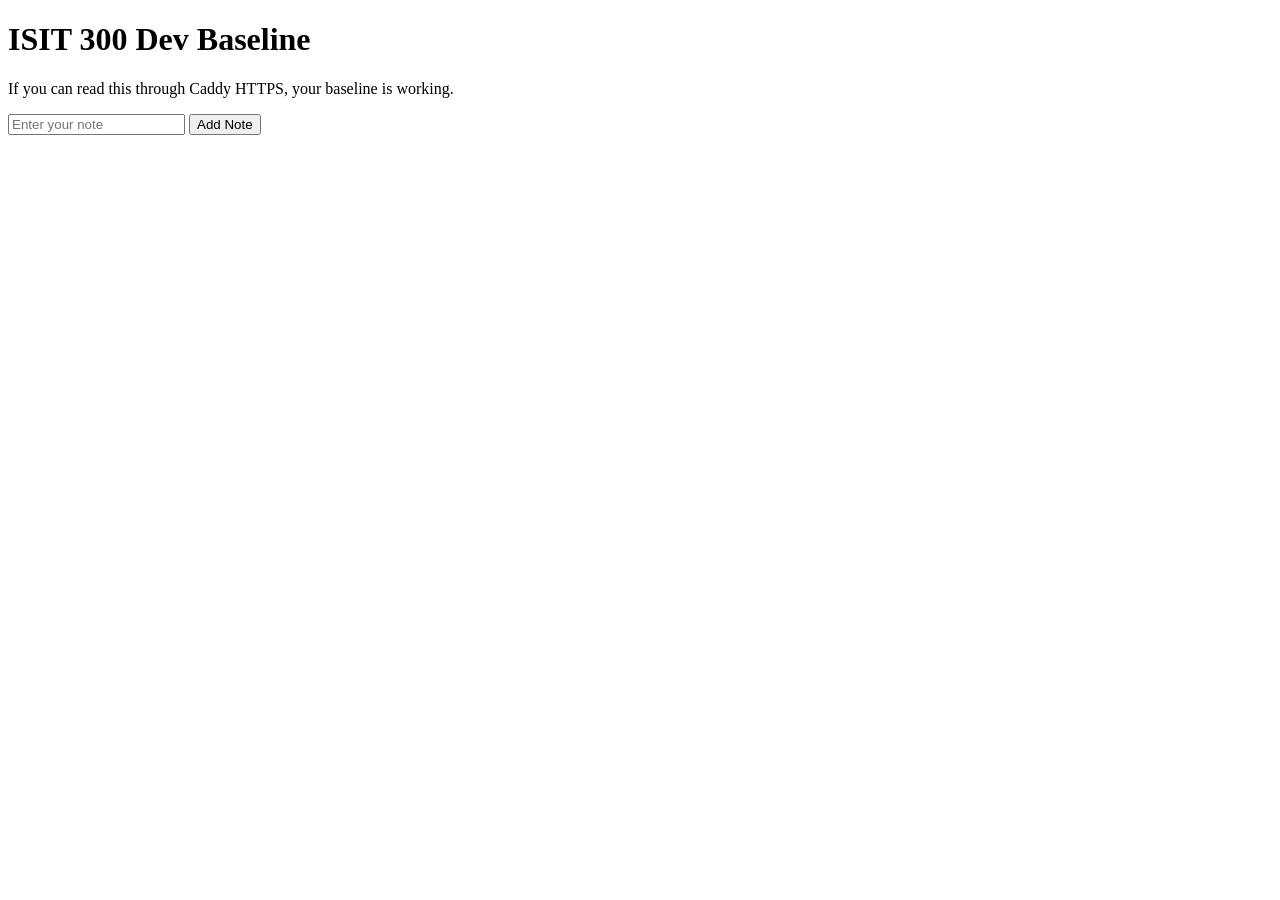
<file: public/index.html>
<!doctype html>
<html lang="en">
<head>
  <meta charset="utf-8">
  <meta name="viewport" content="width=device-width, initial-scale=1">
  <title>ISIT 300 Baseline</title>
</head>
<body>
  <h1>ISIT 300 Dev Baseline</h1>
  <p>If you can read this through Caddy HTTPS, your baseline is working.</p>

  <form action="https://week8.test/api/v1/notes" method="post">
    <input type="text" name="body" placeholder="Enter your note">
    <button type="submit">Add Note</button>
  </form>
</body>
</html>
</file>
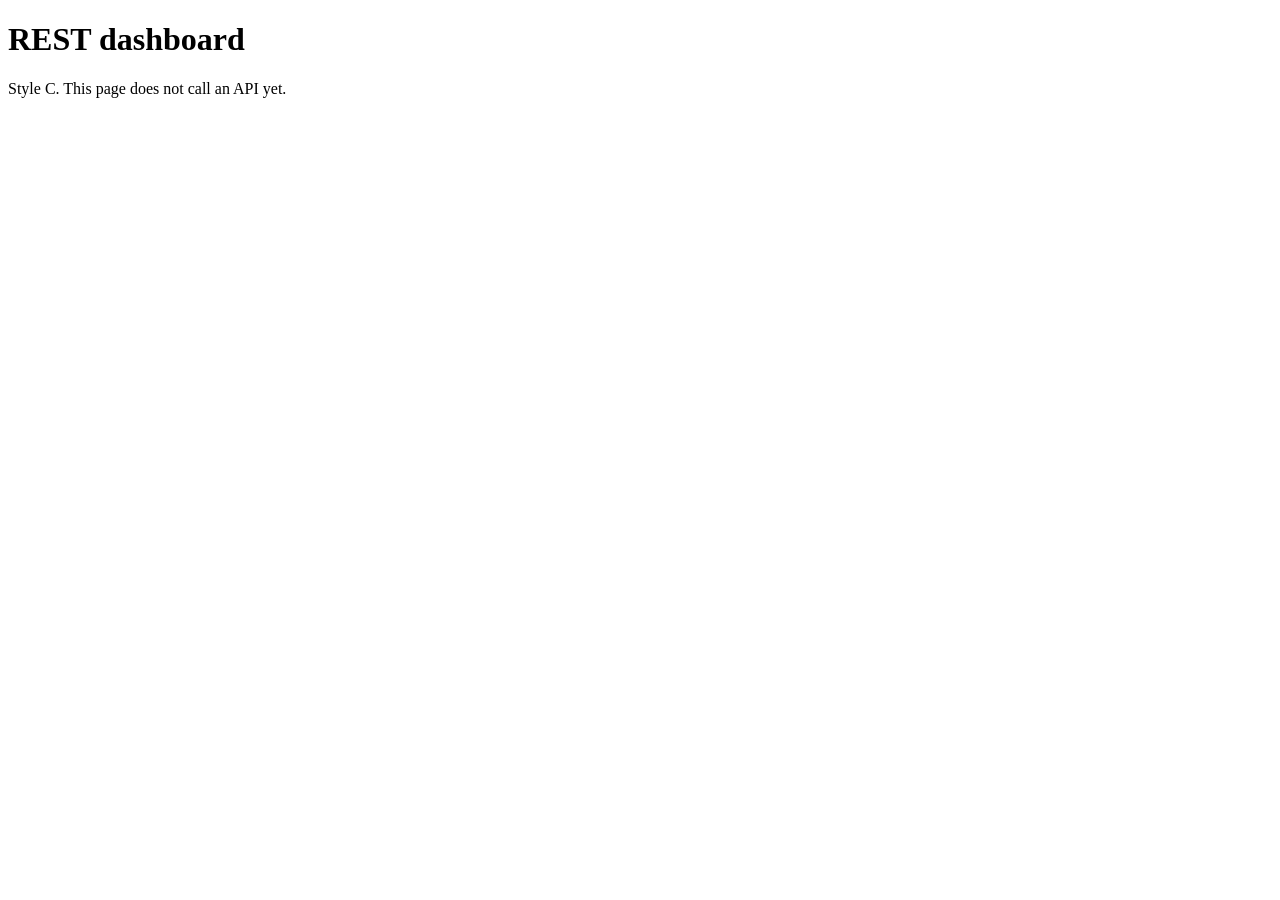
<file: public/dashboard/index.html>
<!doctype html>
<html lang="en">
<head>
  <meta charset="utf-8">
  <title>REST dashboard</title>
</head>
<body>
  <h1>REST dashboard</h1>
  <p>Style C. This page does not call an API yet.</p>
  <!-- TODO(student): pick a public API that does not need a secret. -->
  <!-- TODO(student): fetch it, render one useful view, and show loading and error states. -->
  <script>
    // TODO(student): write the fetch here.
  </script>
</body>
</html>
</file>
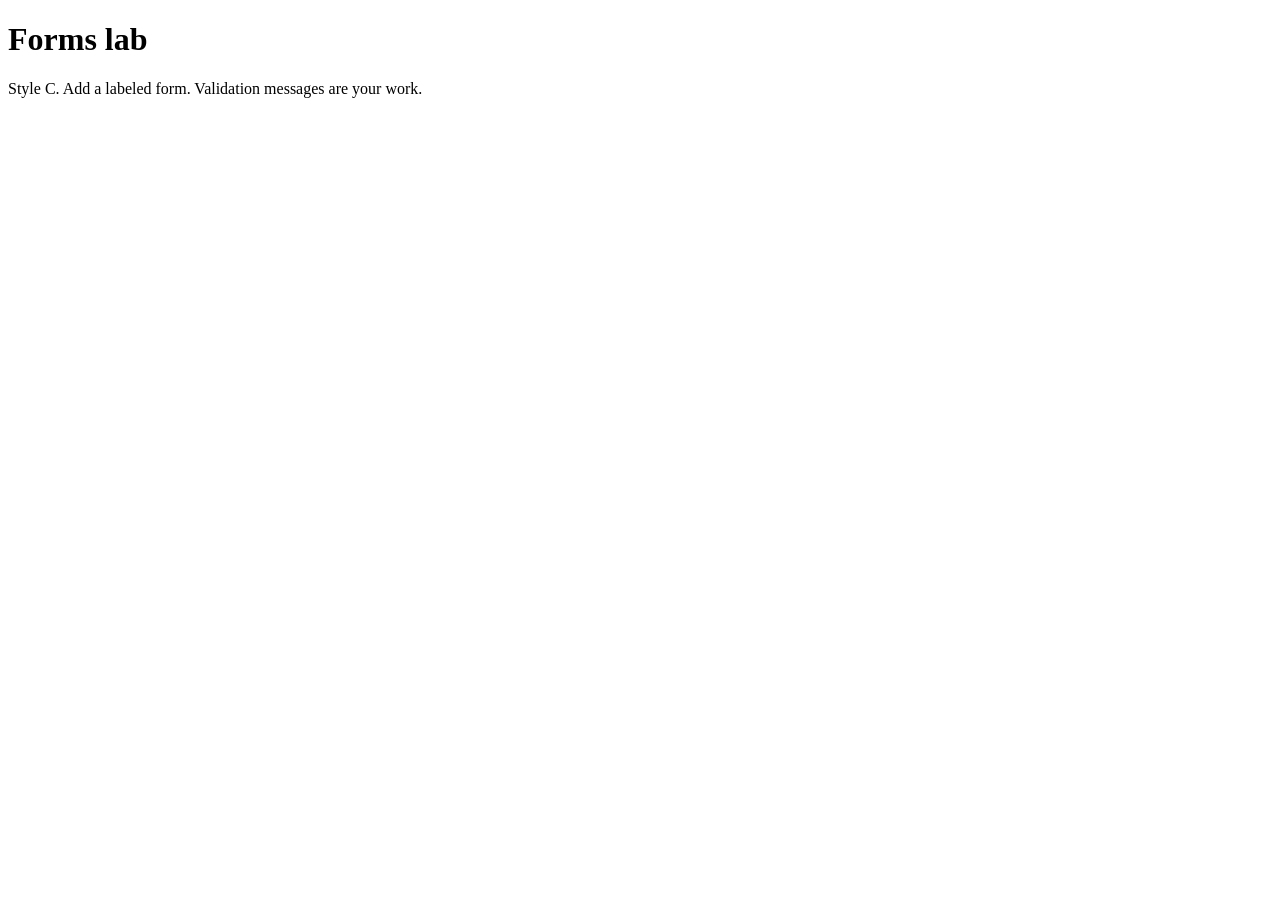
<file: public/forms/index.html>
<!doctype html>
<html lang="en">
<head>
  <meta charset="utf-8">
  <title>Forms lab</title>
</head>
<body>
  <h1>Forms lab</h1>
  <p>Style C. Add a labeled form. Validation messages are your work.</p>
  <!-- TODO(student): form, labels, inputs, and a submit button. -->
  <!-- TODO(student): prevent a blank submit and show an error message. -->
</body>
</html>
</file>
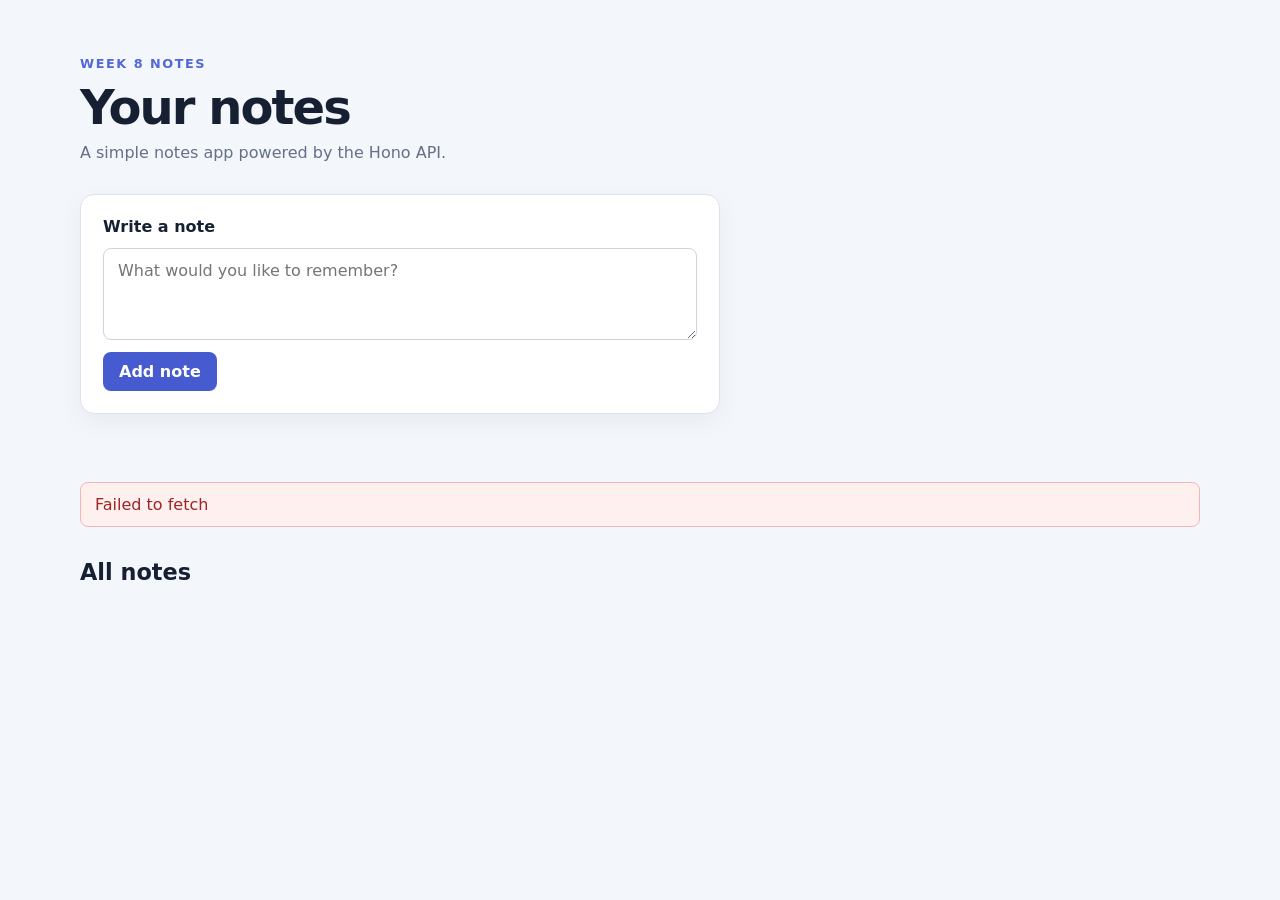
<file: week-8-Chat/frontend/index.html>
<!doctype html>
<html lang="en">
<head>
  <meta charset="utf-8">
  <meta name="viewport" content="width=device-width, initial-scale=1">
  <title>Week 8 Notes</title>
  <link rel="stylesheet" href="styles.css">
  <script src="app.js" defer></script>
</head>
<body>
  <main class="page">
    <header class="page-header">
      <p class="eyebrow">Week 8 Notes</p>
      <h1>Your notes</h1>
      <p class="intro">A simple notes app powered by the Hono API.</p>
    </header>

    <!-- The browser submits only the note body to the Hono API. -->
    <form id="note-form" class="note-form">
      <label for="note-body">Write a note</label>
      <textarea id="note-body" name="body" rows="3" placeholder="What would you like to remember?" required></textarea>
      <button type="submit">Add note</button>
    </form>

    <!-- Loading, result count, empty state, and request errors are updated by app.js. -->
    <p id="status" class="status" role="status" aria-live="polite">Loading notes…</p>
    <p id="error" class="error" role="alert" hidden></p>

    <section aria-labelledby="notes-heading">
      <div class="section-heading">
        <h2 id="notes-heading">All notes</h2>
      </div>
      <p id="empty-state" class="empty-state" hidden>No notes yet. Add one above to get started.</p>
      <!-- Note cards fetched from the API are inserted here. -->
      <div id="notes-list" class="notes-grid"></div>
    </section>
  </main>
</body>
</html>
</file>
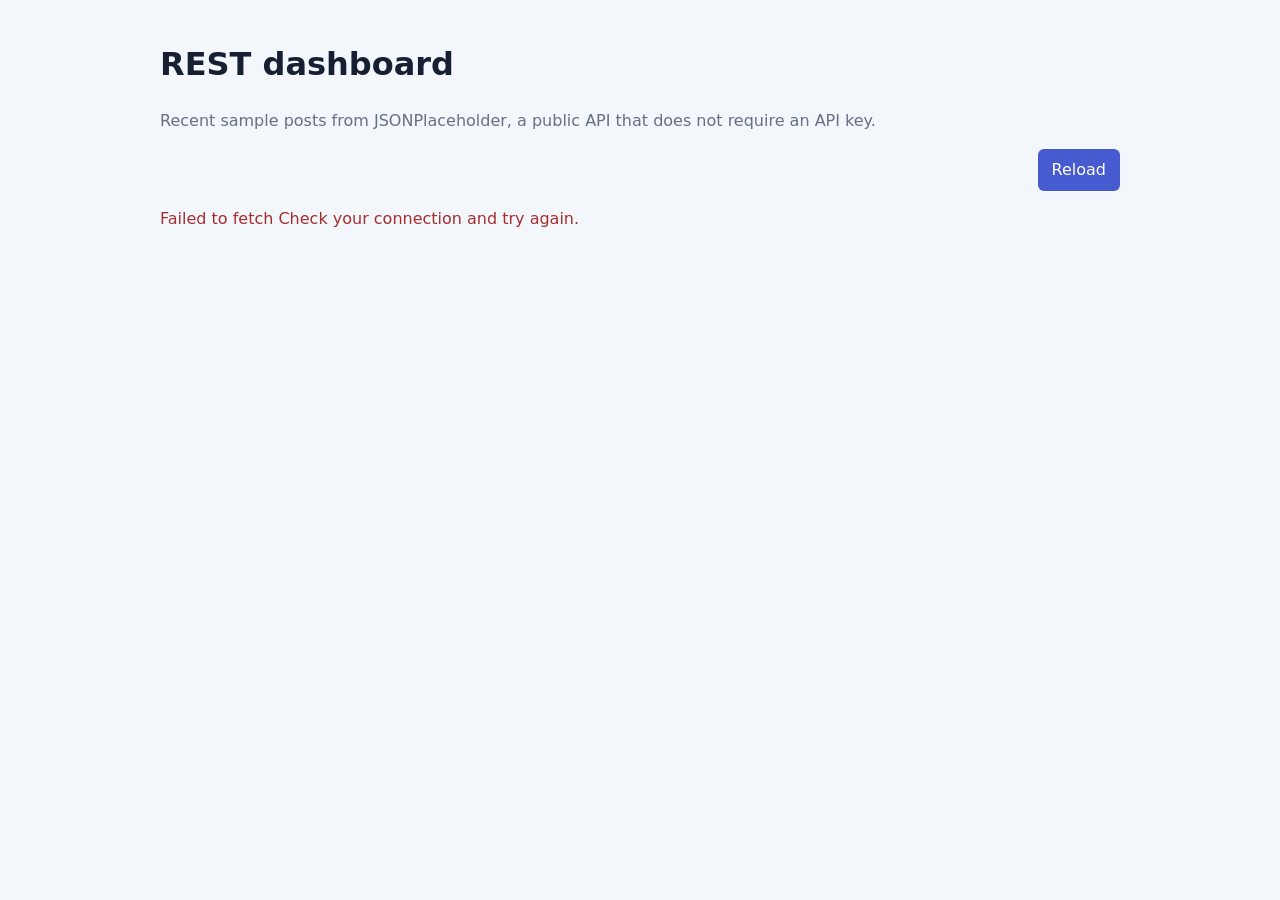
<file: week-8-Chat/public/dashboard/index.html>
<!doctype html>
<html lang="en">
<head>
  <meta charset="utf-8">
  <meta name="viewport" content="width=device-width, initial-scale=1">
  <title>REST dashboard</title>
  <style>
    body { max-width: 960px; margin: 40px auto; padding: 0 20px; font: 16px/1.5 system-ui, sans-serif; color: #172033; background: #f3f6fb; }
    .toolbar { display: flex; align-items: center; justify-content: space-between; gap: 16px; }
    button { padding: 9px 14px; border: 0; border-radius: 6px; background: #465bd0; color: white; font: inherit; cursor: pointer; }
    #posts { display: grid; grid-template-columns: repeat(auto-fit, minmax(240px, 1fr)); gap: 16px; }
    article { padding: 18px; border: 1px solid #dce3ee; border-radius: 10px; background: white; }
    article h2 { margin-top: 0; font-size: 1.15rem; text-transform: capitalize; }
    .muted { color: #667085; }
    .error { color: #a52e2e; }
  </style>
</head>
<body>
  <h1>REST dashboard</h1>
  <p class="muted">Recent sample posts from JSONPlaceholder, a public API that does not require an API key.</p>
  <div class="toolbar">
    <p id="status" class="muted" role="status" aria-live="polite">Loading posts…</p>
    <button id="reload" type="button">Reload</button>
  </div>
  <p id="error" class="error" role="alert" hidden></p>
  <section id="posts" aria-label="Recent posts"></section>

  <script>
    const postsElement = document.querySelector('#posts')
    const statusElement = document.querySelector('#status')
    const errorElement = document.querySelector('#error')
    const reloadButton = document.querySelector('#reload')
    const postsUrl = 'https://jsonplaceholder.typicode.com/posts?_limit=8'

    async function loadPosts() {
      statusElement.textContent = 'Loading posts…'
      errorElement.hidden = true
      postsElement.replaceChildren()
      reloadButton.disabled = true

      try {
        const response = await fetch(postsUrl)
        if (!response.ok) {
          throw new Error(`The API request failed (${response.status}).`)
        }

        const posts = await response.json()
        if (!Array.isArray(posts)) {
          throw new Error('The API response was not in the expected format.')
        }

        const cards = posts.map((post) => {
          const article = document.createElement('article')
          const title = document.createElement('h2')
          title.textContent = post.title
          const body = document.createElement('p')
          body.textContent = post.body
          const author = document.createElement('p')
          author.className = 'muted'
          author.textContent = `Sample user ${post.userId}`
          article.append(title, body, author)
          return article
        })

        postsElement.replaceChildren(...cards)
        statusElement.textContent = `${posts.length} sample ${posts.length === 1 ? 'post' : 'posts'}`
      } catch (requestError) {
        statusElement.textContent = ''
        errorElement.textContent = requestError instanceof Error
          ? `${requestError.message} Check your connection and try again.`
          : 'Could not load posts. Check your connection and try again.'
        errorElement.hidden = false
      } finally {
        reloadButton.disabled = false
      }
    }

    reloadButton.addEventListener('click', loadPosts)
    loadPosts()
  </script>
</body>
</html>
</file>
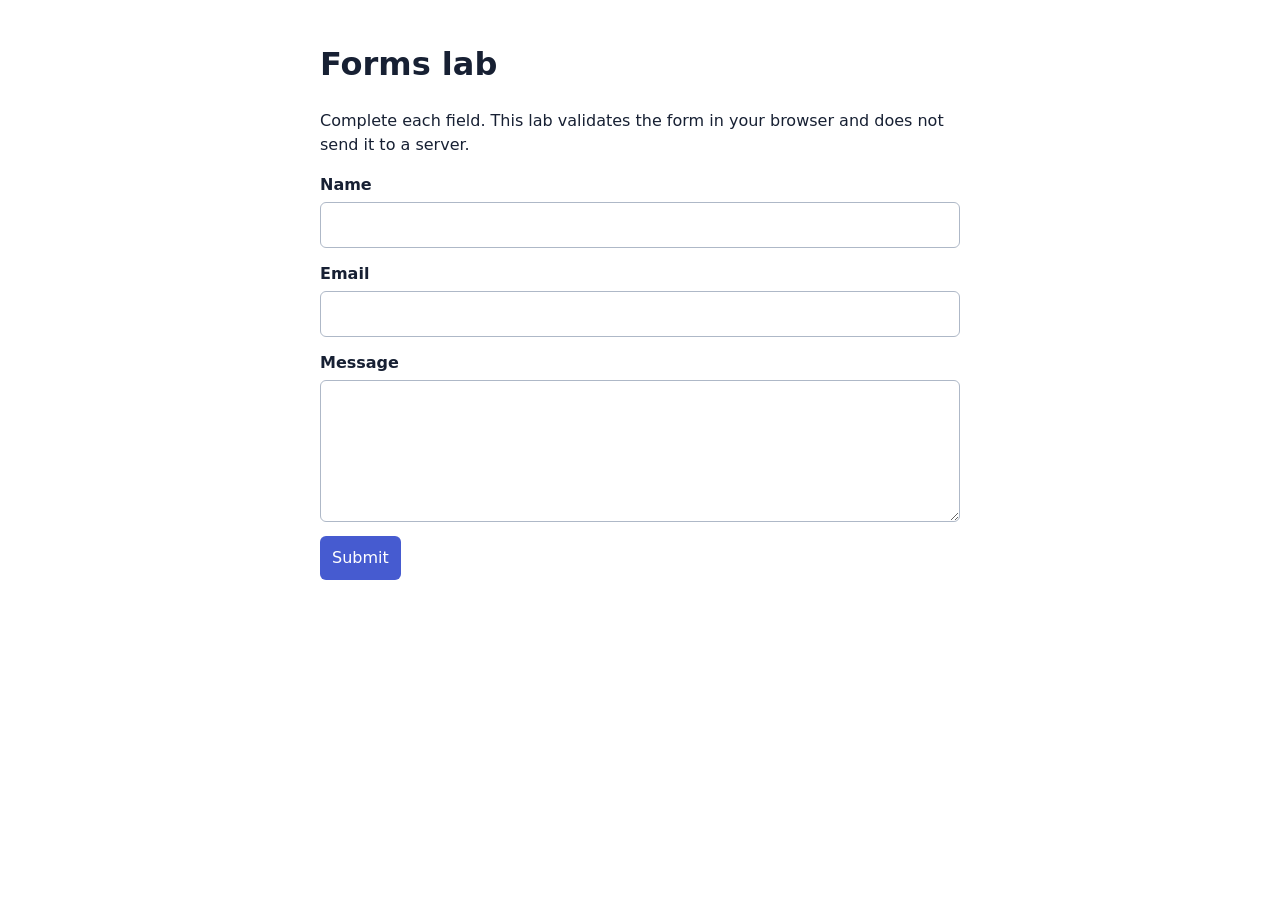
<file: week-8-Chat/public/forms/index.html>
<!doctype html>
<html lang="en">
<head>
  <meta charset="utf-8">
  <meta name="viewport" content="width=device-width, initial-scale=1">
  <title>Forms lab</title>
  <style>
    body { max-width: 640px; margin: 40px auto; padding: 0 20px; font: 16px/1.5 system-ui, sans-serif; color: #172033; }
    form { display: grid; gap: 14px; }
    label { display: grid; gap: 5px; font-weight: 600; }
    input, textarea, button { padding: 10px 12px; font: inherit; }
    input, textarea { border: 1px solid #aeb8c7; border-radius: 6px; }
    button { width: fit-content; border: 0; border-radius: 6px; background: #465bd0; color: white; cursor: pointer; }
    #error { color: #a52e2e; }
    #status { color: #276749; }
  </style>
</head>
<body>
  <h1>Forms lab</h1>
  <p>Complete each field. This lab validates the form in your browser and does not send it to a server.</p>

  <form id="contact-form" novalidate>
    <label for="name">Name
      <input id="name" name="name" type="text" autocomplete="name" required>
    </label>
    <label for="email">Email
      <input id="email" name="email" type="email" autocomplete="email" required>
    </label>
    <label for="message">Message
      <textarea id="message" name="message" rows="5" required></textarea>
    </label>
    <button type="submit">Submit</button>
  </form>

  <p id="error" role="alert" hidden></p>
  <p id="status" role="status" aria-live="polite"></p>

  <script>
    const form = document.querySelector('#contact-form')
    const nameInput = document.querySelector('#name')
    const emailInput = document.querySelector('#email')
    const messageInput = document.querySelector('#message')
    const error = document.querySelector('#error')
    const status = document.querySelector('#status')

    form.addEventListener('submit', (event) => {
      event.preventDefault()
      error.hidden = true
      status.textContent = ''

      if (!nameInput.value.trim() || !emailInput.value.trim() || !messageInput.value.trim()) {
        error.textContent = 'Please complete every field before submitting.'
        error.hidden = false
        form.querySelector(':invalid')?.focus()
        return
      }

      if (!emailInput.validity.valid) {
        error.textContent = 'Please enter a valid email address.'
        error.hidden = false
        emailInput.focus()
        return
      }

      form.reset()
      status.textContent = 'Thanks! The form is complete. This demo did not send your information.'
    })
  </script>
</body>
</html>
</file>
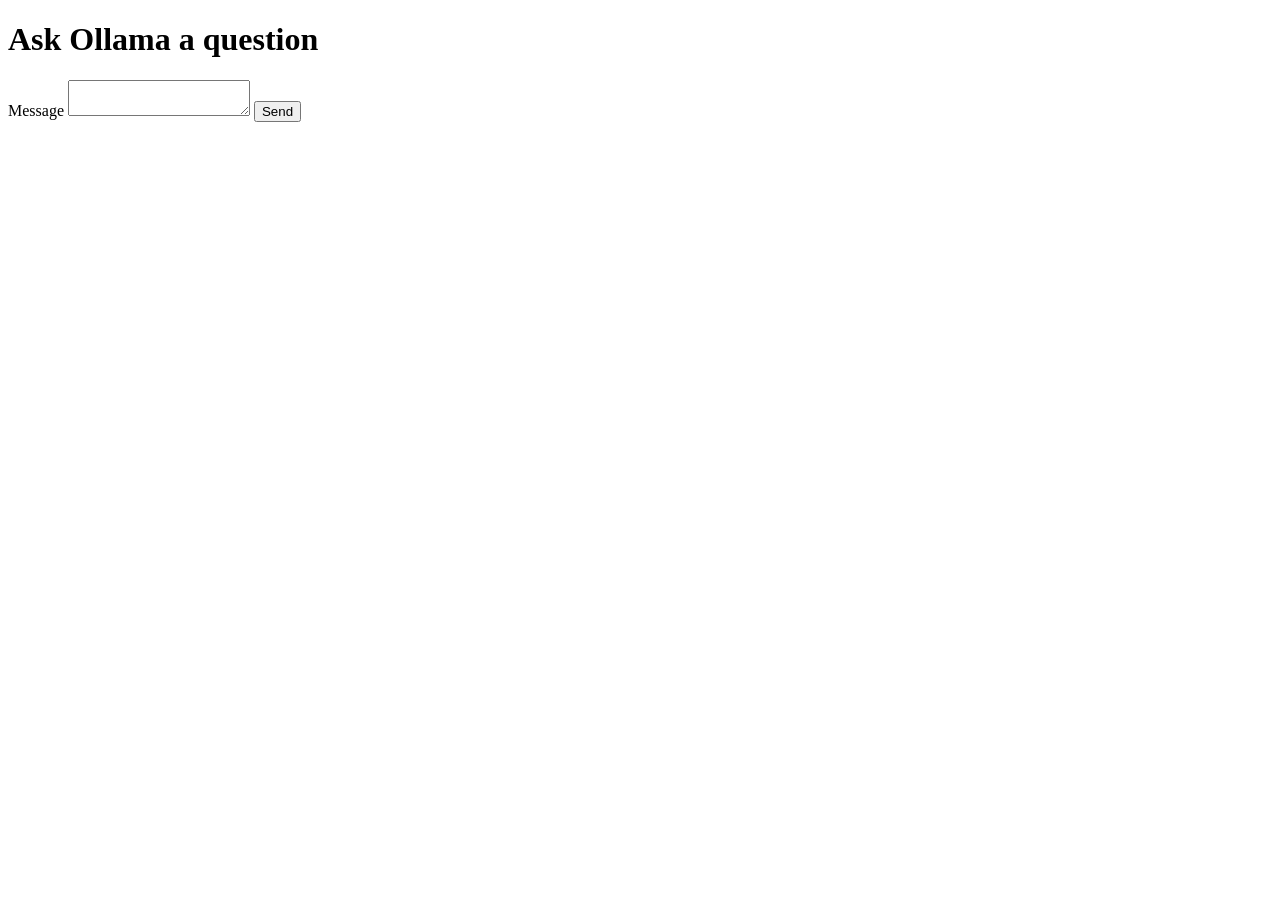
<file: week-8-Chat/frontend/chat.html>
<!DOCTYPE html>
<html lang="en">
    <head>
        <title>Chat</title>
    </head>
    <body>
        <main id="chat-box">
            <h1>Ask Ollama a question</h1>
            <form id="chat-form">
                <label for="user-input">Message</label>
                <textarea id="user-input" name="user-input"></textarea>
                <button type="submit">Send</button>
            </form>
        </main>
    </body>
</html>
</file>
<file: week-8-Chat/frontend/styles.css>
:root { /*All css changes in here were done through the use of the coding agent(Copilot in VScode). A lot of the process was managing it as it quite often wanted to go off and kind of do its own thing based on the prompt.*/
  color-scheme: light;
  font-family: system-ui, -apple-system, BlinkMacSystemFont, "Segoe UI", sans-serif;
  color: #172033;
  background: #f3f6fb;
  font-synthesis: none;
  text-rendering: optimizeLegibility;
}

* {
  box-sizing: border-box;
}

body {
  min-width: 320px;
  margin: 0;
}

button,
textarea {
  font: inherit;
}

.page {
  width: min(1120px, calc(100% - 40px));
  margin: 0 auto;
  padding: 56px 0 72px;
}

.page-header {
  margin-bottom: 32px;
}

.eyebrow {
  margin: 0 0 8px;
  color: #5267d8;
  font-size: 0.8rem;
  font-weight: 700;
  letter-spacing: 0.12em;
  text-transform: uppercase;
}

h1,
h2,
p {
  margin-top: 0;
}

h1 {
  margin-bottom: 8px;
  font-size: clamp(2rem, 5vw, 3rem);
  letter-spacing: -0.04em;
}

.intro {
  margin-bottom: 0;
  color: #667085;
}

.note-form {
  display: grid;
  gap: 12px;
  max-width: 640px;
  margin-bottom: 28px;
  padding: 22px;
  border: 1px solid #dce3ee;
  border-radius: 14px;
  background: #fff;
  box-shadow: 0 8px 24px rgb(23 32 51 / 5%);
}

.note-form label {
  font-weight: 650;
}

.note-form textarea {
  width: 100%;
  min-height: 92px;
  resize: vertical;
  padding: 12px 14px;
  border: 1px solid #cbd4e1;
  border-radius: 8px;
  color: inherit;
}

.note-form textarea:focus {
  border-color: #5267d8;
  outline: 3px solid rgb(82 103 216 / 16%);
}

.note-form button,
.delete-button {
  width: fit-content;
  border: 0;
  border-radius: 8px;
  cursor: pointer;
  font-weight: 650;
}

.note-form button {
  padding: 10px 16px;
  background: #465bd0;
  color: #fff;
}

button:disabled {
  cursor: wait;
  opacity: 0.6;
}

.status {
  min-height: 1.5em;
  color: #667085;
}

.error {
  padding: 12px 14px;
  border: 1px solid #f3b5b5;
  border-radius: 8px;
  background: #fff0f0;
  color: #9f2424;
}

.section-heading {
  margin: 32px 0 16px;
}

.section-heading h2 {
  margin-bottom: 0;
  font-size: 1.4rem;
}

.empty-state {
  padding: 28px;
  border: 1px dashed #bac5d5;
  border-radius: 12px;
  color: #667085;
  text-align: center;
}

.notes-grid {
  display: grid;
  /* Keep at least three columns on desktop and visibly separate each note card. */
  grid-template-columns: repeat(3, minmax(0, 1fr));
  gap: 18px;
}

.note-card {
  display: flex;
  min-height: 170px;
  flex-direction: column;
  justify-content: space-between;
  gap: 24px;
  padding: 20px;
  border: 1px solid #dce3ee;
  border-radius: 12px;
  background: #fff;
  box-shadow: 0 5px 16px rgb(23 32 51 / 5%);
}

.note-body {
  margin-bottom: 0;
  overflow-wrap: anywhere;
  white-space: pre-wrap;
}

.note-footer {
  display: flex;
  align-items: center;
  justify-content: space-between;
  gap: 12px;
  color: #667085;
  font-size: 0.8rem;
}

.delete-button {
  padding: 7px 10px;
  background: #fff0f0;
  color: #a52e2e;
}

.delete-button:hover {
  background: #ffe0e0;
}

@media (max-width: 760px) {
  .notes-grid {
    grid-template-columns: repeat(2, minmax(0, 1fr));
  }
}

@media (max-width: 520px) {
  .page {
    width: min(100% - 28px, 1120px);
    padding-top: 36px;
  }

  .notes-grid {
    grid-template-columns: 1fr;
  }
}
</file>
